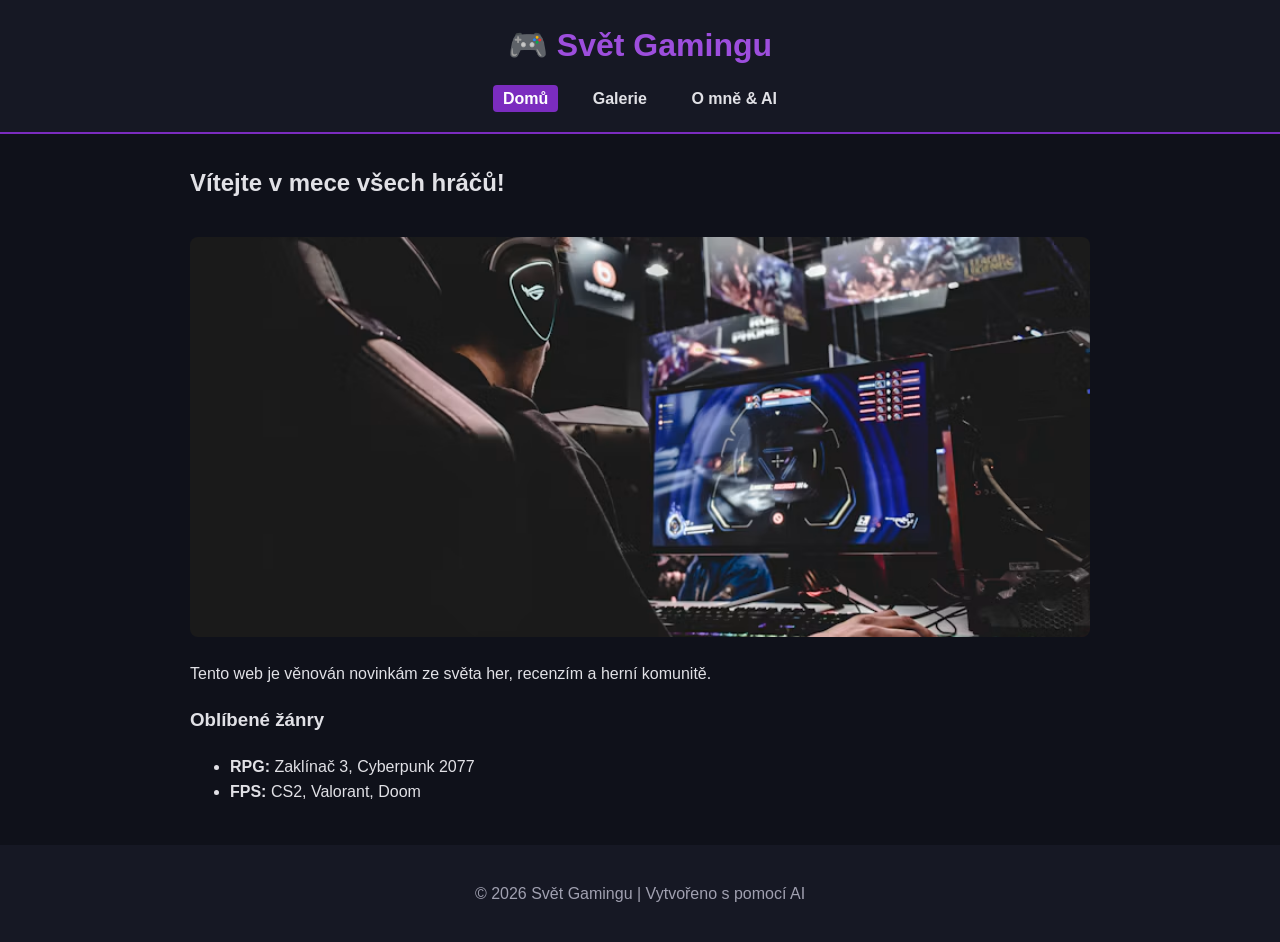
<file: index.html>
<!DOCTYPE html>
<html lang="cs">
<head>
    <meta charset="UTF-8">
    <meta name="viewport" content="width=device-width, initial-scale=1.0">
    <title>Svět Gamingu - Hlavní stránka</title>
    <link rel="stylesheet" href="style.css">
</head>
<body>
    <header>
        <h1>🎮 Svět Gamingu</h1>
        <nav>
            <a href="index.html" class="active">Domů</a>
            <a href="galerie.html">Galerie</a>
            <a href="o-mne.html">O mně & AI</a>
        </nav>
    </header>

    <main>
        <section class="hero">
            <h2>Vítejte v mece všech hráčů!</h2>
            <img src="hero.jpg" alt="Herní setup" class="main-img">
            <p>Tento web je věnován novinkám ze světa her, recenzím a herní komunitě.</p>
        </section>

        <section class="news">
            <h3>Oblíbené žánry</h3>
            <ul>
                <li><strong>RPG:</strong> Zaklínač 3, Cyberpunk 2077</li>
                <li><strong>FPS:</strong> CS2, Valorant, Doom</li>
            </ul>
        </section>
    </main>

    <footer>
        <p>&copy; 2026 Svět Gamingu | Vytvořeno s pomocí AI</p>
    </footer>
</body>
</html>
</file>
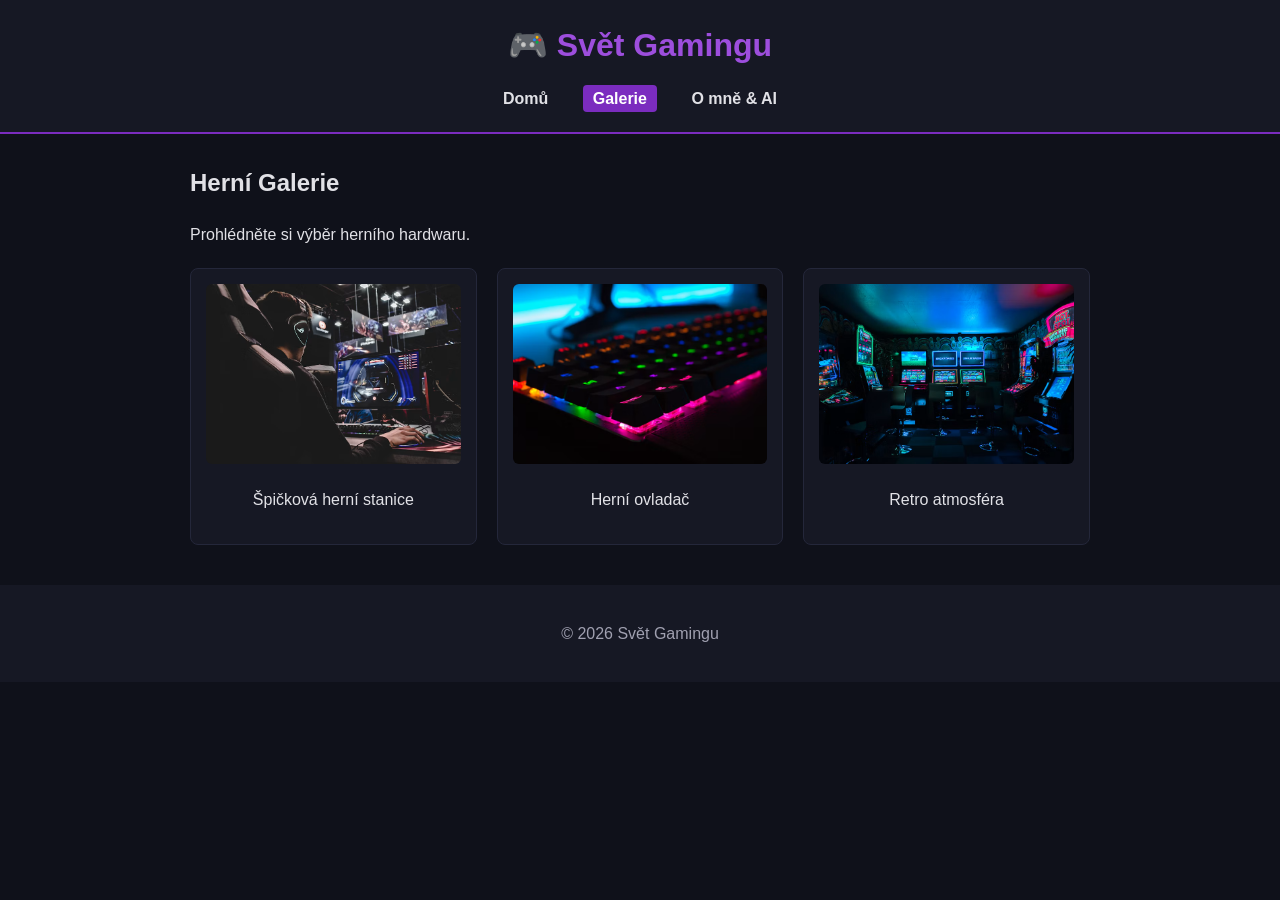
<file: galerie.html>
<!DOCTYPE html>
<html lang="cs">
<head>
    <meta charset="UTF-8">
    <meta name="viewport" content="width=device-width, initial-scale=1.0">
    <title>Galerie - Svět Gamingu</title>
    <link rel="stylesheet" href="style.css">
</head>
<body>
    <header>
        <h1>🎮 Svět Gamingu</h1>
        <nav>
            <a href="index.html">Domů</a>
            <a href="galerie.html" class="active">Galerie</a>
            <a href="o-mne.html">O mně & AI</a>
        </nav>
    </header>

    <main>
        <h2>Herní Galerie</h2>
        <p>Prohlédněte si výběr herního hardwaru.</p>

        <div class="gallery-grid">
            <div class="card">
                <img src="hero.jpg" alt="Herní stanice">
                <p>Špičková herní stanice</p>
            </div>
            <div class="card">
                <img src="game1.jpg" alt="Ovladač">
                <p>Herní ovladač</p>
            </div>
            <div class="card">
                <img src="game2.jpg" alt="Setup">
                <p>Retro atmosféra</p>
            </div>
        </div>
        </div>
    </main>

    <footer>
        <p>&copy; 2026 Svět Gamingu</p>
    </footer>
</body>
</html>
</file>
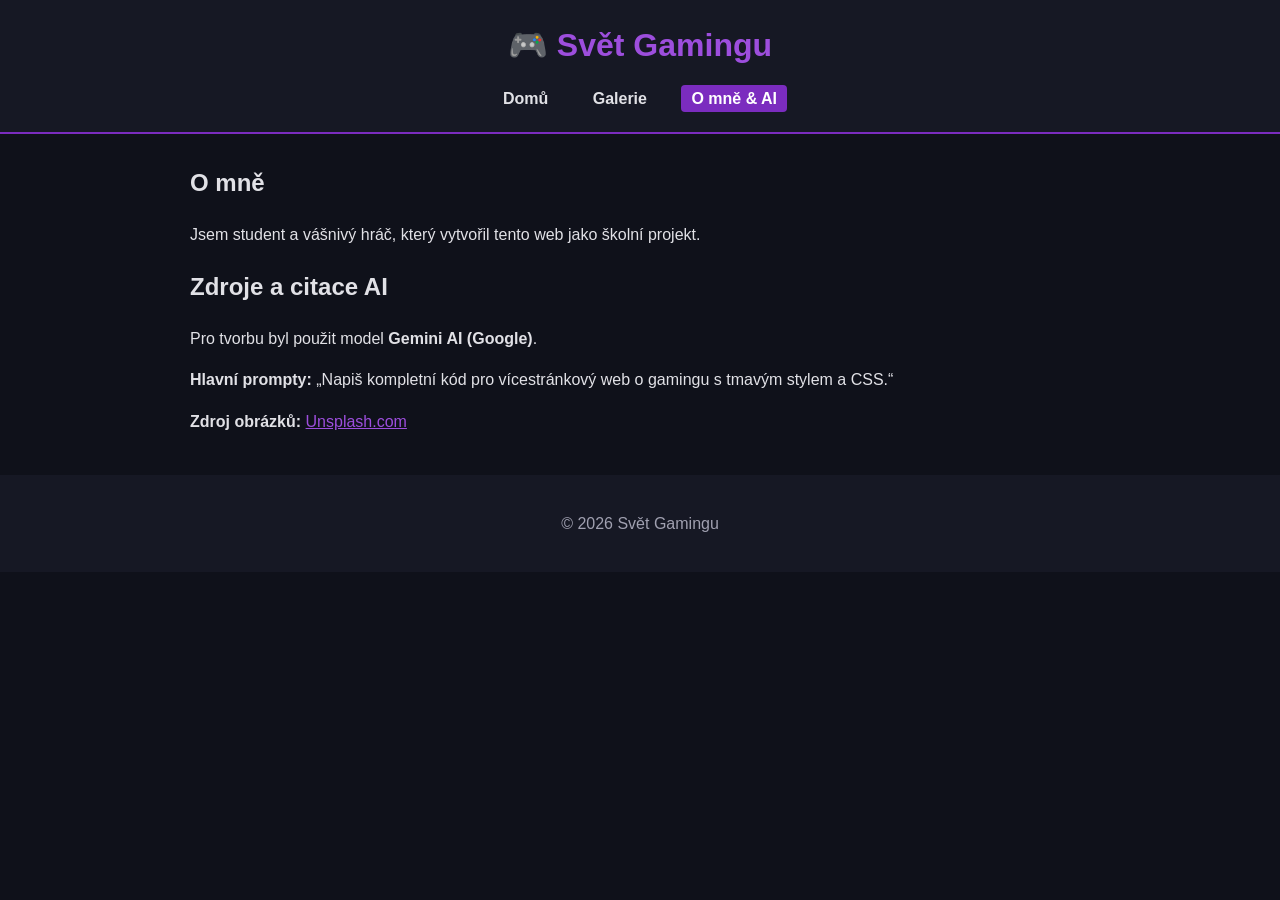
<file: o-mne.html>
<!DOCTYPE html>
<html lang="cs">
<head>
    <meta charset="UTF-8">
    <meta name="viewport" content="width=device-width, initial-scale=1.0">
    <title>O mně & AI - Svět Gamingu</title>
    <link rel="stylesheet" href="style.css">
</head>
<body>
    <header>
        <h1>🎮 Svět Gamingu</h1>
        <nav>
            <a href="index.html">Domů</a>
            <a href="galerie.html">Galerie</a>
            <a href="o-mne.html" class="active">O mně & AI</a>
        </nav>
    </header>

    <main>
        <section>
            <h2>O mně</h2>
            <p>Jsem student a vášnivý hráč, který vytvořil tento web jako školní projekt.</p>
        </section>

        <section class="ai-info">
            <h2>Zdroje a citace AI</h2>
            <p>Pro tvorbu byl použit model <strong>Gemini AI (Google)</strong>.</p>
            <p><strong>Hlavní prompty:</strong> „Napiš kompletní kód pro vícestránkový web o gamingu s tmavým stylem a CSS.“</p>
            <p><strong>Zdroj obrázků:</strong> <a href="https://unsplash.com" target="_blank" style="color: #9d4edd;">Unsplash.com</a></p>
        </section>
    </main>

    <footer>
        <p>&copy; 2026 Svět Gamingu</p>
    </footer>
</body>
</html>
</file>
<file: style.css>
body {
    font-family: 'Segoe UI', Tahoma, Geneva, Verdana, sans-serif;
    margin: 0;
    padding: 0;
    background-color: #0f111a;
    color: #e1e1e6;
    line-height: 1.6;
}

header {
    background-color: #161824;
    padding: 20px;
    text-align: center;
    border-bottom: 2px solid #7b2cbf;
}

header h1 {
    margin: 0 0 15px 0;
    color: #9d4edd;
}

nav a {
    color: #e1e1e6;
    text-decoration: none;
    margin: 0 10px;
    font-weight: bold;
    padding: 5px 10px;
    border-radius: 4px;
}

nav a:hover, nav a.active {
    background-color: #7b2cbf;
    color: #ffffff;
}

main {
    max-width: 900px;
    margin: 30px auto;
    padding: 0 20px;
}

.main-img {
    width: 100%;
    max-height: 400px;
    object-fit: cover;
    border-radius: 8px;
    margin-top: 15px;
}

.gallery-grid {
    display: grid;
    grid-template-columns: repeat(auto-fit, minmax(250px, 1fr));
    gap: 20px;
    margin-top: 20px;
}

.card {
    background-color: #161824;
    border: 1px solid #24273a;
    border-radius: 8px;
    padding: 15px;
    text-align: center;
}

.card img {
    width: 100%;
    height: 180px;
    object-fit: cover;
    border-radius: 6px;
}

footer {
    text-align: center;
    padding: 20px;
    background-color: #161824;
    margin-top: 40px;



    /* Finální kontrola a úprava stylů */
    color: #a0a0b0;
}
</file>
